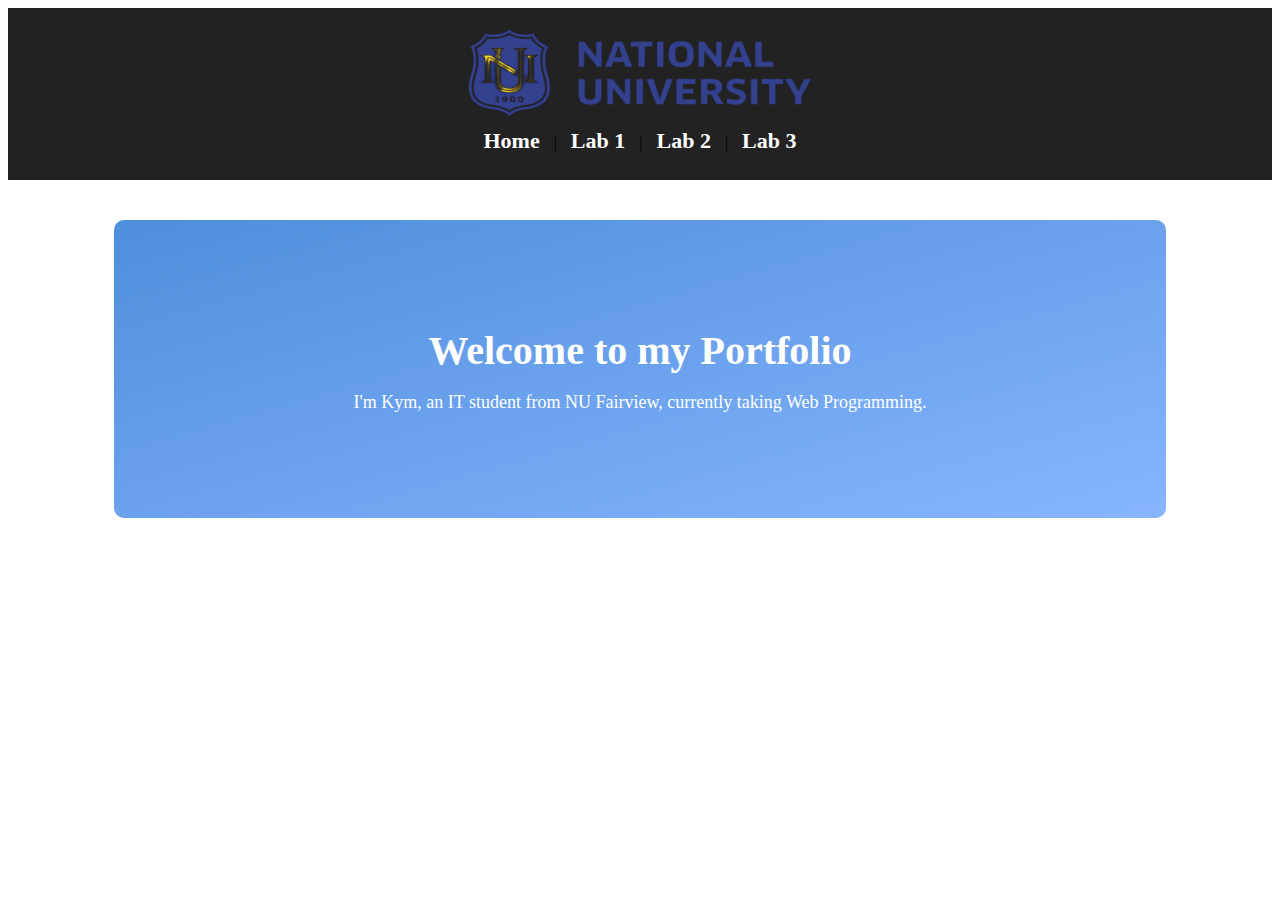
<file: index.html>
<!DOCTYPE html>
<html>
<head>
    <title>My Profile</title>
    <link rel="stylesheet" href="home.css">
    <script src="script.js" defer></script>
</head>

<body>

<!-- NAVIGATION BAR -->
<header class="navbar">
    <img src="logo2.png" class="nav-logo" alt="Logo">

    <div class="nav-links">
        <a href="index.html">Home</a> |
        <a href="Mendoza_lab1.html">Lab 1</a> |
        <a href="Mendoza_lab2.html">Lab 2</a> |
        <a href="Mendozalab3.html">Lab 3</a> 
    </div>

    <div class="nav-toggle">
    </div>
</header>


<!-- HERO / INTRO SECTION -->
<section class="hero">
    <h1>Welcome to my Portfolio</h1>
    <p>I'm Kym, an IT student from NU Fairview, currently taking Web Programming.</p>
</section>

</body>
</html>
</file>
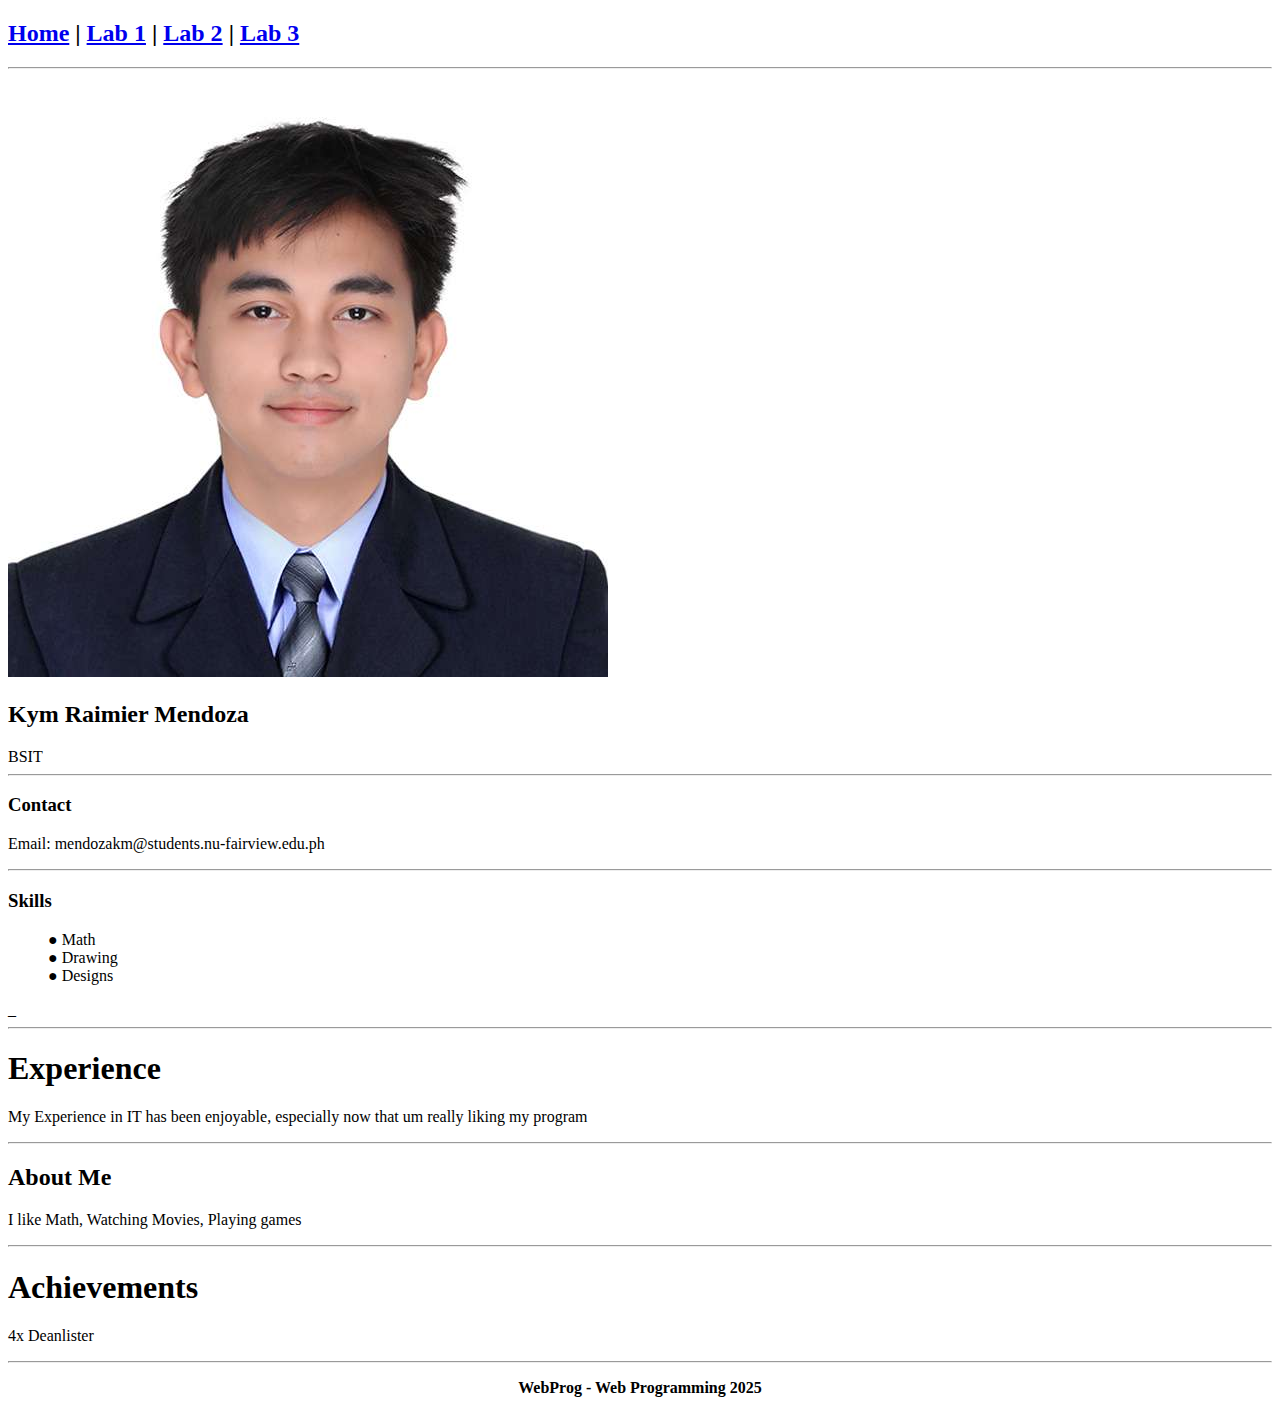
<file: Mendoza_lab1.html>
<!DOCTYPE html>

<html>

<head>

<title>My Profile</title>

</head>

<body>


<!-- Simple Navigation -->

<div>

<h2>

<a href="index.html">Home</a> |

<a href="Mendoza_lab1.html">Lab 1</a> |
<a href="Mendoza_lab2.html">Lab 2</a> |
<a href="Mendozalab3.html">Lab 3</a> 

</h2>

</div>


<hr>


<!-- 2-Column Layout -->



<tr>


<!-- LEFT COLUMN -->

<td>


<div id="home">

<img src="IMG_0003_JC_2X2.jpg" class="profile-img" alt="Profile Image">

<h2>Kym Raimier Mendoza</h2>

<span>BSIT</span>

</div>


<hr>


<div>

<h3>Contact</h3>

<p>Email: mendozakm@students.nu-fairview.edu.ph</p>

</div>


<hr>


<div>

<h3>Skills</h3>

<dl>

<dd>● Math</dd>

<dd>● Drawing</dd>

<dd>● Designs</dd>



</dl>_

</div>
<hr>
<h1>Experience</h1>
<p>My Experience in IT has been enjoyable, especially now that um really liking my program</p>

</td>


<!-- RIGHT COLUMN -->

<td>


<div id="about">
<hr>
<h2>About Me</h2>
<P>I like Math, Watching Movies, Playing games</P>

</div>

<hr>

<h1>Achievements</h1>

<p>4x Deanlister</p>




<hr>


<div>


</td>


</tr>







<!-- FOOTER -->

<div>

<p><center><strong>WebProg - Web Programming 2025</strong></center></p>

</div>


</body>

</html>
</file>
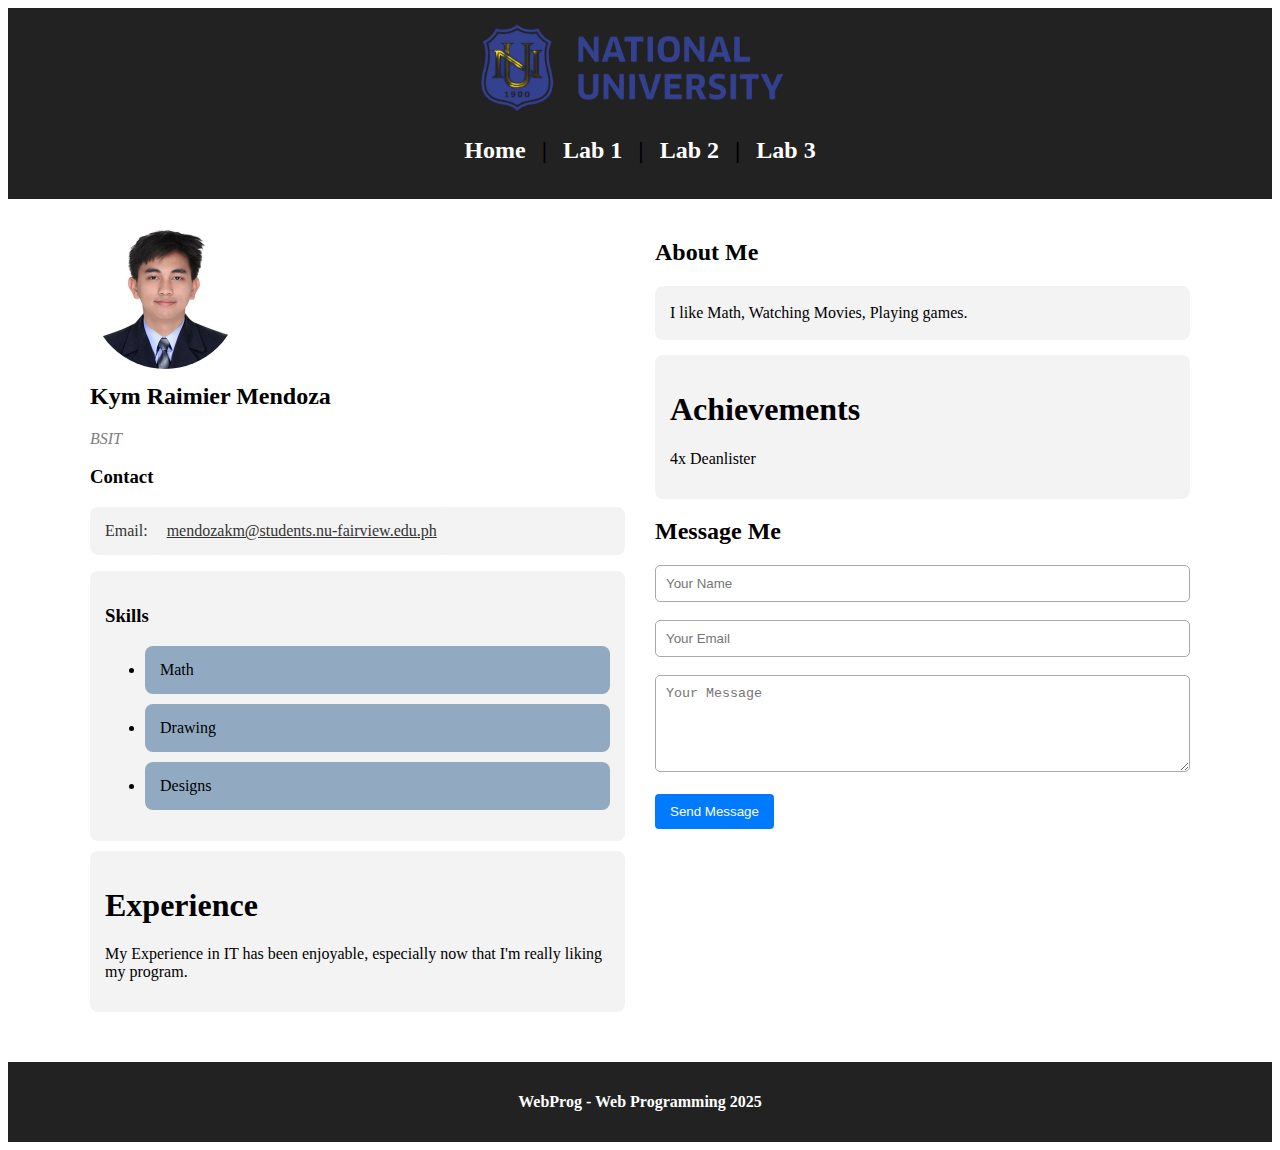
<file: Mendoza_lab2.html>
<!DOCTYPE html>
<html>
<head>
    <title>My Profile</title>
    <link rel="stylesheet" href="style_lab2.css">
</head>

<body>

<header class="navbar">
    
    <img src="logo2.png" class="nav-logo" alt="Logo">
    
    <h2>
        <a href="index.html">Home</a> |
        <a href="Mendoza_lab1.html">Lab 1</a> |
        <a href="Mendoza_lab2.html">Lab 2</a> |
        <a href="Mendozalab3.html">Lab 3</a> 
    </h2>
</header>

<section id="main-content">

   
    <div class="left-column">
        <div class="profile-section">
            <img src="IMG_0003_JC_2X2.jpg" class="profile-img" alt="Profile Image">
            <h2 class="name">Kym Raimier Mendoza</h2>
            <span class="job-title">BSIT</span>
        </div>

        <div class="contact-section">
            <h3>Contact</h3>
            <p>Email: <a href="mailto:mendozakm@students.nu-fairview.edu.ph">mendozakm@students.nu-fairview.edu.ph</a></p>
        </div>

        <div class="skills-section">
            
            <h3>Skills</h3>
            <ul>
                <li>Math</li>
                <li>Drawing</li>
                <li>Designs</li>
            </dl>
        </div>

 <div class="experience-section">
    <h1>Experience</h1>
    <p>My Experience in IT has been enjoyable, especially now that I'm really liking my program.</p>
</div>
    </div>

    <div class="right-column">
        <div id="about">
            <h2>About Me</h2>
            <p>I like Math, Watching Movies, Playing games.</p>
        </div>

    <div class="Achievements">

        <h1>Achievements</h1>
        <p>4x Deanlister</p>

    </div>

        <div class="message-form">
            <h2>Message Me</h2>

            <form>
                <input type="text" placeholder="Your Name"><br><br>
                <input type="text" placeholder="Your Email"><br><br>
                <textarea placeholder="Your Message" rows="5"></textarea><br><br>
                <input type="submit" value="Send Message">
            </form>
        </div>
    </div>

</section>

<footer>
    <p><strong>WebProg - Web Programming 2025</strong></p>
</footer>

</body>
</html>
</file>
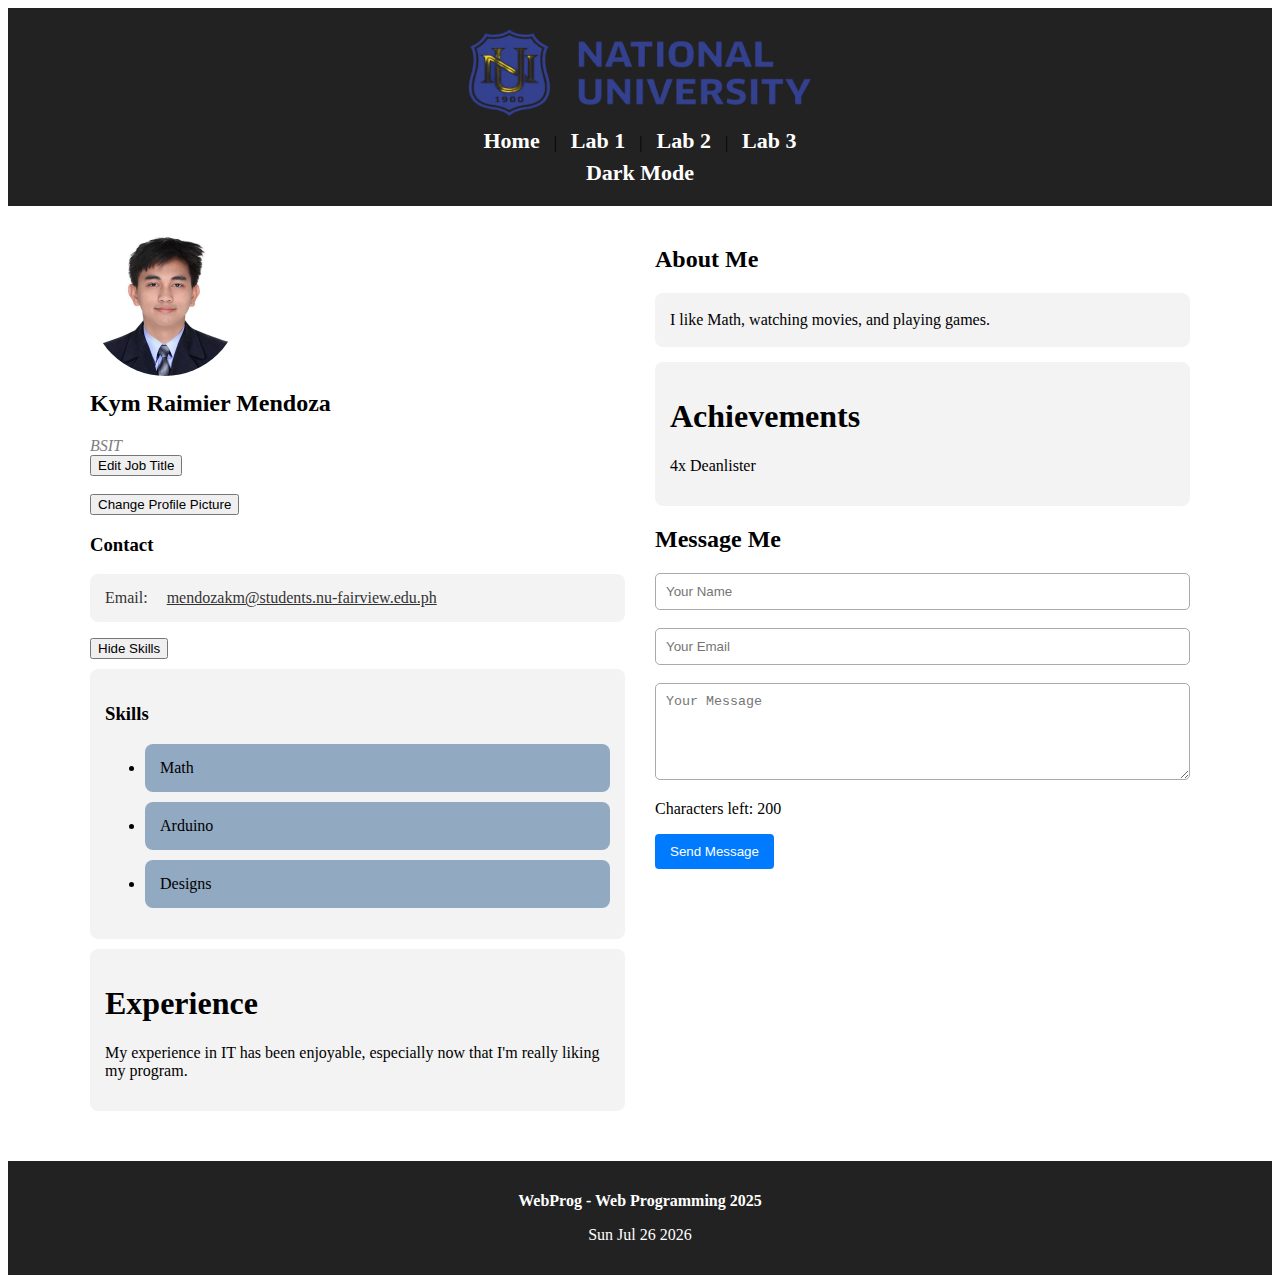
<file: Mendozalab3.html>
<!DOCTYPE html>
<html>
<head>
    <title>My Profile</title>
    <link rel="stylesheet" href="Mendozalab3.css">
    <script src="script.js" defer></script>
</head>

<body>

<header class="navbar">
    <img src="logo2.png" class="nav-logo" alt="Logo">

    <!-- NAV LINKS -->
    <div class="nav-links">
        <a href="index.html">Home</a> |
        <a href="Mendoza_lab1.html">Lab 1</a> |
        <a href="Mendoza_lab2.html">Lab 2</a> |
        <a href="Mendozalab3.html">Lab 3</a>
    </div>

    <!-- TOGGLE BELOW -->
    <div class="nav-toggle">
        <button id="themeBtn">Dark Mode</button>
    </div>
</header>

<section id="main-content">

    <div class="left-column">

        <div class="profile-section">
            <img src="IMG_0003_JC_2X2.jpg" class="profile-img" alt="Profile Image">

            <h2 class="name">Kym Raimier Mendoza</h2>

            <span class="job-title" id="jobTitle">BSIT</span><br>
            <button id="editJobBtn">Edit Job Title</button>

            <br><br>
            <button id="imgBtn">Change Profile Picture</button>
        </div>

        <div class="contact-section">
            <h3>Contact</h3>
            <p>Email:
                <a href="mailto:mendozakm@students.nu-fairview.edu.ph">
                    mendozakm@students.nu-fairview.edu.ph
                </a>
            </p>
        </div>

        <button id="toggleSkillsBtn">Hide Skills</button>

        <div class="skills-section" id="skillsSection">
            <h3>Skills</h3>
            <ul>
                <li>Math</li>
                <li>Arduino</li>
                <li>Designs</li>
            </ul>
        </div>

        <div class="experience-section">
            <h1>Experience</h1>
            <p>My experience in IT has been enjoyable, especially now that I'm really liking my program.</p>
        </div>

    </div>

    <div class="right-column">

        <div id="about">
            <h2>About Me</h2>
            <p>I like Math, watching movies, and playing games.</p>
        </div>

        <div class="Achievements">
            <h1>Achievements</h1>
            <p>4x Deanlister</p>
        </div>

        <div class="message-form">
            <h2>Message Me</h2>

            <form onsubmit="return validateForm()">
                <input type="text" id="nameField" placeholder="Your Name"><br><br>
                <input type="email" id="emailField" placeholder="Your Email"><br><br>

                <textarea id="msgBox" maxlength="200" rows="5"
                    placeholder="Your Message"></textarea>
                <p>Characters left: <span id="counter">200</span></p>

                <input type="submit" value="Send Message">
            </form>
        </div>

    </div>

</section>

<footer>
    <p><strong>WebProg - Web Programming 2025</strong></p>
    <p id="dateDisplay"></p>
</footer>

</body>
</html>
</file>
<file: home.css>
/* =========================
   NAVBAR
   ========================= */
.navbar {
    background: #222;
    padding: 20px 15px;
    text-align: center;
}

/* Logo */
.nav-logo {
    width: 400px;
    height: 90px;
    display: block;
    margin: 0 auto 10px auto;
}

/* Home | About Me */
.nav-links {
    margin-bottom: 6px;
}

/* Bigger navbar text */
.navbar a,
#themeBtn {
    font-size: 22px;
    font-weight: 600;
    font-family: inherit;
}

.navbar a {
    color: white;
    text-decoration: none;
    padding: 10px;
}

.navbar a:hover {
    color: skyblue;
}

/* Toggle below links */
.nav-toggle {
    margin-top: 5px;
}

/* Toggle styled like link */
#themeBtn {
    background: none;
    border: none;
    color: white;
    cursor: pointer;
    padding: 0;
}

#themeBtn:hover {
    color: skyblue;
}

/* =========================
   DARK MODE (NAVBAR)
   ========================= */
.dark-mode .navbar {
    background: #222;
}

.dark-mode .navbar a {
    color: white;
}

.dark-mode #themeBtn {
    color: white;
}

.dark-mode #themeBtn:hover {
    color: skyblue;
}

.hero {
    text-align: center;
    padding: 80px 20px;
    background: linear-gradient(to bottom right, #4f8edb, #87b5ff);
    color: white;
    border-radius: 10px;
    margin: 40px auto;
    width: 80%;
}

.hero h1 {
    font-size: 40px;
    margin-bottom: 15px;
}

.hero p {
    font-size: 18px;
    margin-bottom: 25px;
}

.btn {
    display: inline-block;
    background: white;
    color: #333;
    padding: 12px 20px;
    border-radius: 6px;
    text-decoration: none;
    font-weight: bold;
    transition: 0.3s;
}

.btn:hover {
    background: #e0e0e0;
}

.dark-mode {
    background-color: #121212;
    color: white;
}

/* Dark Mode Sections */
.dark-mode .skills-section,
.dark-mode .experience-section,
.dark-mode .Achievements,
.dark-mode #about p,
.dark-mode .contact-section p {
    background: #1e1e1e;
    color: white;
}

/* Dark Mode Navbar Links */
.dark-mode .navbar a {
    color: white;
}

.dark-mode .navbar a:hover {
    color: skyblue;
}

/* Dark Mode Toggle Button */
.dark-mode #themeBtn {
    color: white;
}

.dark-mode #themeBtn:hover {
    color: skyblue;
}
</file>
<file: style_lab2.css>
.navbar {
    background: #222;
    padding: 15px;
    text-align: center;
}

.navbar a {
    color: white;
    text-decoration: none;
    padding: 10px;
}

.navbar a:hover {
    color: skyblue;
}


#main-content {
    display: flex;
    max-width: 1100px;
    margin: auto;
    padding: 20px;
    gap: 30px;
}

.left-column, .right-column {
    flex: 1;
}


.profile-img {
    width: 150px;
    border-radius: 50%;
    object-fit: cover;
}

.name {
    margin-top: 10px;
}

.job-title {
    color: gray;
    font-style: italic;
}

.contact-section p, .contact-section a {
    background: #f3f3f3;
    padding: 15px;
    border-radius: 8px;
    margin-top: 10px;

    color: #333;
}


.skills-section {
    background: #f3f3f3;
    padding: 15px;
    border-radius: 8px;
    margin-top: 10px;
}

ul li{
    background: #92a9c2;
    padding: 15px;
    border-radius: 8px;
    margin-top: 10px;

}

.experience-section {
    background: #f3f3f3;
    padding: 15px;
    border-radius: 8px;
    margin-top: 10px;
}


#about p {
    background: #f3f3f3;
    padding: 15px;
    border-radius: 8px;
    margin-top: 10px;
    
    line-height: 1.5;
    text-align: justify;
    margin-bottom: 15px;
}

.Achievements {
    background: #f3f3f3;
    padding: 15px;
    border-radius: 8px;
    margin-top: 10px;

}


.message-form input[type="text"],
.message-form textarea {
    width: 100%;
    padding: 10px;
    border: 1px solid #aaa;
    border-radius: 5px;
    box-sizing: border-box;
}

.message-form input[type="submit"] {
    padding: 10px 15px;
    border-radius: 4px;
    cursor: pointer;
    border: none;
    background: #007bff;
    color: white;
    transition: 0.3s;
}

.message-form input[type="submit"]:hover {
    background: #0056b3;
}


footer {
    text-align: center;
    padding: 15px;
    background: #222;
    color: white;
    margin-top: 30px;
}

.nav-logo {
    width: 90x;      
    height: 90px;
    margin-right: 15px;  
    vertical-align: left;
}
</file>
<file: Mendozalab3.css>
/* =========================
   NAVBAR
   ========================= */
.navbar {
    background: #222;
    padding: 20px 15px;
    text-align: center;
}

/* Logo */
.nav-logo {
    width: 400px;
    height: 90px;
    display: block;
    margin: 0 auto 10px auto;
}

/* Home | About Me */
.nav-links {
    margin-bottom: 6px;
}

/* Bigger navbar text */
.navbar a,
#themeBtn {
    font-size: 22px;
    font-weight: 600;
    font-family: inherit;
}

.navbar a {
    color: white;
    text-decoration: none;
    padding: 10px;
}

.navbar a:hover {
    color: skyblue;
}

/* Toggle below links */
.nav-toggle {
    margin-top: 5px;
}

/* Toggle styled like link */
#themeBtn {
    background: none;
    border: none;
    color: white;
    cursor: pointer;
    padding: 0;
}

#themeBtn:hover {
    color: skyblue;
}

/* =========================
   DARK MODE (NAVBAR)
   ========================= */
.dark-mode .navbar {
    background: #222;
}

.dark-mode .navbar a {
    color: white;
}

.dark-mode #themeBtn {
    color: white;
}

.dark-mode #themeBtn:hover {
    color: skyblue;
}

/* =========================
   MAIN CONTENT
   ========================= */
#main-content {
    display: flex;
    max-width: 1100px;
    margin: auto;
    padding: 20px;
    gap: 30px;
}

.left-column,
.right-column {
    flex: 1;
}

/* =========================
   PROFILE SECTION
   ========================= */
.profile-img {
    width: 150px;
    border-radius: 50%;
    object-fit: cover;
}

.name {
    margin-top: 10px;
}

.job-title {
    color: gray;
    font-style: italic;
}

/* =========================
   CONTACT
   ========================= */
.contact-section p,
.contact-section a {
    background: #f3f3f3;
    padding: 15px;
    border-radius: 8px;
    margin-top: 10px;
    color: #333;
}

/* =========================
   SKILLS
   ========================= */
.skills-section {
    background: #f3f3f3;
    padding: 15px;
    border-radius: 8px;
    margin-top: 10px;
}

ul li {
    background: #92a9c2;
    padding: 15px;
    border-radius: 8px;
    margin-top: 10px;
}

/* =========================
   EXPERIENCE
   ========================= */
.experience-section {
    background: #f3f3f3;
    padding: 15px;
    border-radius: 8px;
    margin-top: 10px;
}

/* =========================
   ABOUT
   ========================= */
#about p {
    background: #f3f3f3;
    padding: 15px;
    border-radius: 8px;
    margin-top: 10px;
    line-height: 1.5;
    text-align: justify;
    margin-bottom: 15px;
}

/* =========================
   ACHIEVEMENTS
   ========================= */
.Achievements {
    background: #f3f3f3;
    padding: 15px;
    border-radius: 8px;
    margin-top: 10px;
}

/* =========================
   MESSAGE FORM
   ========================= */
.message-form input[type="text"],
.message-form input[type="email"],
.message-form textarea {
    width: 100%;
    padding: 10px;
    border: 1px solid #aaa;
    border-radius: 5px;
    box-sizing: border-box;
}

.message-form input[type="submit"] {
    padding: 10px 15px;
    border-radius: 4px;
    cursor: pointer;
    border: none;
    background: #007bff;
    color: white;
    transition: 0.3s;
}

.message-form input[type="submit"]:hover {
    background: #0056b3;
}

/* =========================
   FOOTER
   ========================= */
footer {
    text-align: center;
    padding: 15px;
    background: #222;
    color: white;
    margin-top: 30px;
}

/* =========================
   DARK MODE
   ========================= */
.dark-mode {
    background-color: #121212;
    color: white;
}

/* Dark Mode Sections */
.dark-mode .skills-section,
.dark-mode .experience-section,
.dark-mode .Achievements,
.dark-mode #about p,
.dark-mode .contact-section p {
    background: #1e1e1e;
    color: white;
}

/* Dark Mode Navbar Links */
.dark-mode .navbar a {
    color: white;
}

.dark-mode .navbar a:hover {
    color: skyblue;
}

/* Dark Mode Toggle Button */
.dark-mode #themeBtn {
    color: white;
}

.dark-mode #themeBtn:hover {
    color: skyblue;
}
</file>
